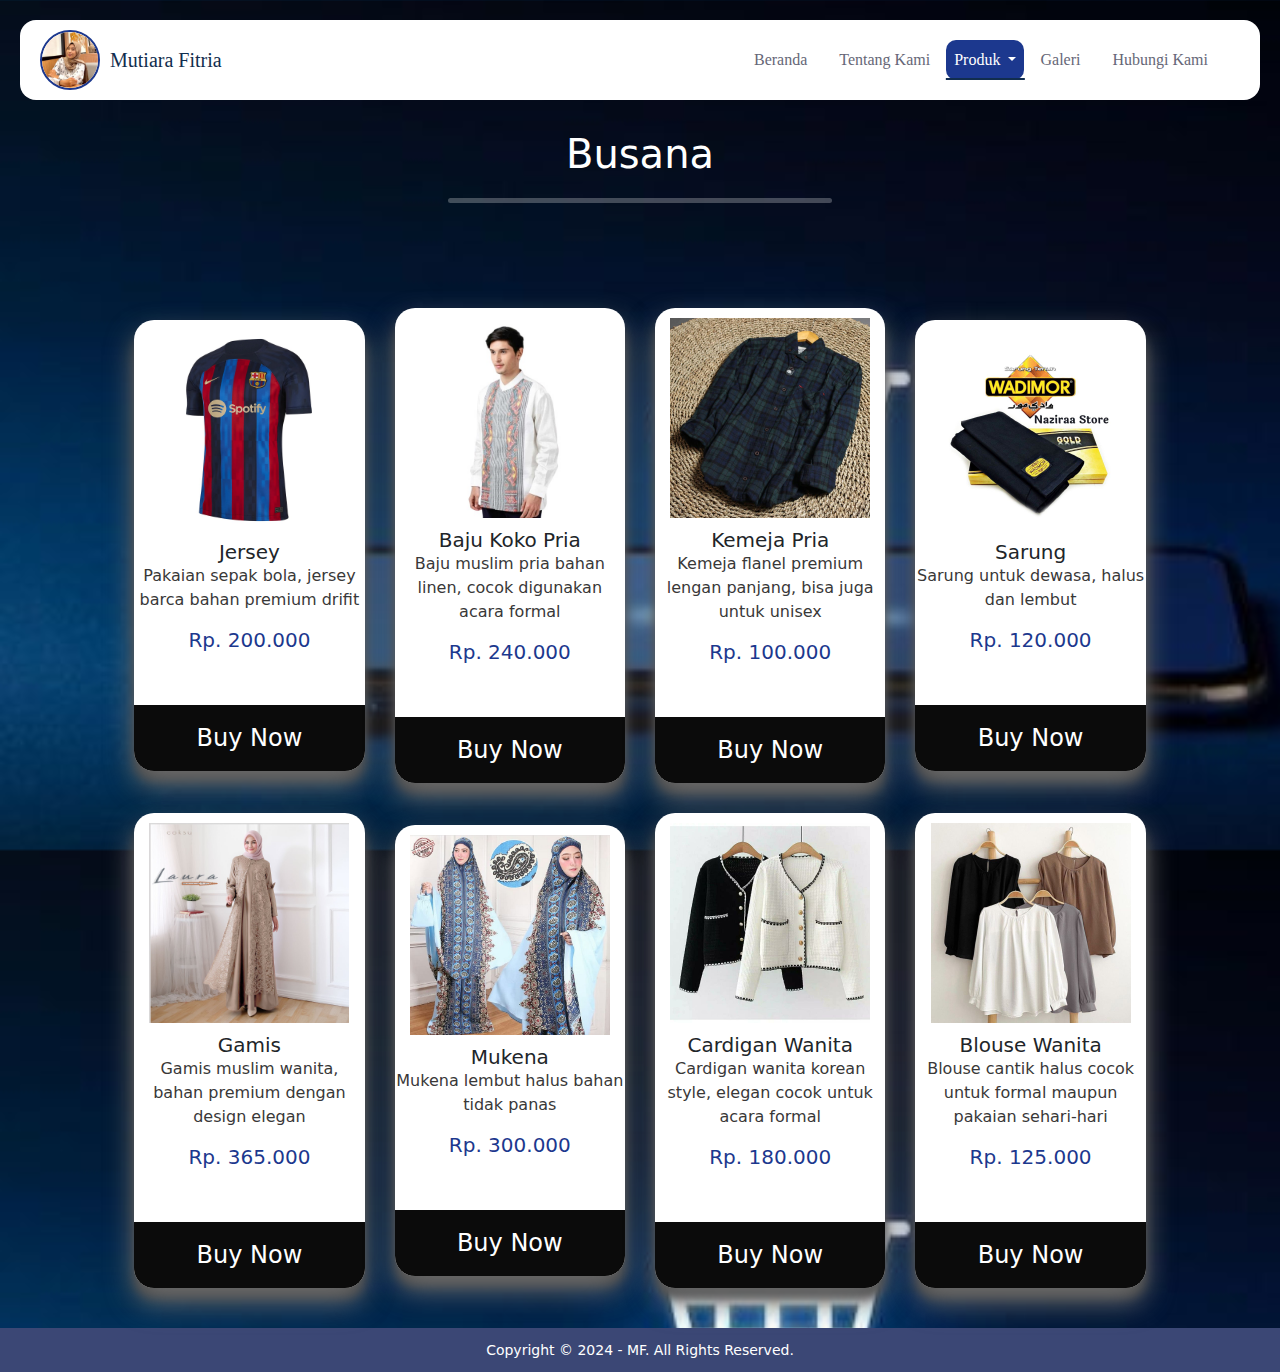
<file: busana.html>
<!DOCTYPE html>
<html lang="en">
<head>
    <meta charset="UTF-8">
    <meta name="viewport" content="width=device-width, initial-scale=1.0">
    <link rel="stylesheet" href="https://cdnjs.cloudflare.com/ajax/libs/font-awesome/6.5.1/css/all.min.css" integrity="sha512-DTOQO9RWCH3ppGqcWaEA1BIZOC6xxalwEsw9c2QQeAIftl+Vegovlnee1c9QX4TctnWMn13TZye+giMm8e2LwA==" crossorigin="anonymous" referrerpolicy="no-referrer" />
    <link rel="stylesheet" href="https://cdn.jsdelivr.net/npm/bootstrap@5.3.3/dist/css/bootstrap.min.css" integrity="sha384-QWTKZyjpPEjISv5WaRU9OFeRpok6YctnYmDr5pNlyT2bRjXh0JMhjY6hW+ALEwIH" crossorigin="anonymous">
    <link rel="stylesheet" href="produk.css">
    <title>Produk | Busana</title>
</head>
<body>
    <!-- Navbar -->
    <nav class="navbar navbar-expand-lg fixed-top">
        <div class="container-fluid">
            <a class="navbar-brand me-auto" href="#">
                <img src="assets/img/saya.jpeg" alt="Logo">
            </a>
            <a class="navbar-brand me-auto" href="#">Mutiara Fitria</a>
            <button class="navbar-toggler" type="button" data-bs-toggle="offcanvas" data-bs-target="#offcanvasNavbar"
                aria-controls="offcanvasNavbar" aria-label="Toggle navigation">
                <span class="navbar-toggler-icon"></span>
            </button>
            <div class="offcanvas offcanvas-end" tabindex="-1" id="offcanvasNavbar"
                aria-labelledby="offcanvasNavbarLabel">
                <div class="offcanvas-header">
                    <h5 class="offcanvas-title" id="offcanvasNavbarLabel">Mutiara Fitria</h5>
                    <button type="button" class="btn-close" data-bs-dismiss="offcanvas" aria-label="Close"></button>
                </div>
                <div class="offcanvas-body">
                    <ul class="navbar-nav justify-content-end flex-grow-1 pe-3">
                        <li class="nav-item">
                            <a class="nav-link mx-lg-2" aria-current="page" href="index.html">Beranda</a>
                        </li>
                        <li class="nav-item">
                            <a class="nav-link mx-lg-2" href="tentang.html">Tentang Kami</a>
                        </li>

                        <li class="nav-item dropdown">
                            <a class="nav-link dropdown-toggle active" href="#" id="navbarDropdown" role="button" data-bs-toggle="dropdown"
                                aria-expanded="false">
                                Produk
                            </a>
                            <ul class="dropdown-menu" aria-labelledby="navbarDropdown">
                                <li><a class="dropdown-item active" href="busana.html">Busana</a></li>
                                <li><a class="dropdown-item" href="elektronik.html">Elektronik</a></li>
                                <li><a class="dropdown-item" href="dapur.html">Peralatan Dapur</a></li>
                                <li><a class="dropdown-item" href="kosmetik.html">Kosmetik</a></li>
                            </ul>
                        </li>

                        <li class="nav-item">
                            <a class="nav-link mx-lg-2" href="galeri.html">Galeri</a>
                        </li>

                        <li class="nav-item">
                            <a class="nav-link mx-lg-2" href="hubungi.html">Hubungi Kami</a>
                        </li>

                    </ul>

                </div>
            </div>
        </div>
    </nav>
    <!-- End Navbar -->
    
    <h1>Busana</h1>
    <hr class="divider">
    <div class="produk">
        <div class="content">
            <img src="./assets/img/barca.jpeg">
            <h3>Jersey</h3>
            <p>Pakaian sepak bola, jersey barca bahan premium drifit</p>
            <h6>Rp. 200.000</h6>
            <ul>
                <li><i class="fa fa-star checked"></i></li>
                <li><i class="fa fa-star checked"></i></li>
                <li><i class="fa fa-star checked"></i></li>
                <li><i class="fa fa-star checked"></i></li>
                <li><i class="fa fa-star checked"></i></li>
            </ul>
            <button class="buy">Buy Now</button>
        </div>

        <div class="content">
            <img src="./assets/img/kokoh.jpeg">
            <h3>Baju Koko Pria</h3>
            <p>Baju muslim pria bahan linen, cocok digunakan acara formal</p>
            <h6>Rp. 240.000</h6>
            <ul>
                <li><i class="fa fa-star checked"></i></li>
                <li><i class="fa fa-star checked"></i></li>
                <li><i class="fa fa-star checked"></i></li>
                <li><i class="fa fa-star checked"></i></li>
                <li><i class="fa fa-star"></i></li>
            </ul>
            <button class="buy">Buy Now</button>
        </div>

        <div class="content">
            <img src="./assets/img/kemeja.jpeg">
            <h3>Kemeja Pria</h3>
            <p>Kemeja flanel premium lengan panjang, bisa juga untuk unisex</p>
            <h6>Rp. 100.000</h6>
            <ul>
                <li><i class="fa fa-star checked"></i></li>
                <li><i class="fa fa-star checked"></i></li>
                <li><i class="fa fa-star checked"></i></li>
                <li><i class="fa fa-star checked"></i></li>
                <li><i class="fa fa-star"></i></li>
            </ul>
            <button class="buy">Buy Now</button>
        </div>

        <div class="content">
            <img src="./assets/img/sarung.jpeg">
            <h3>Sarung</h3>
            <p>Sarung untuk dewasa, halus dan lembut</p>
            <h6>Rp. 120.000</h6>
            <ul>
                <li><i class="fa fa-star checked"></i></li>
                <li><i class="fa fa-star checked"></i></li>
                <li><i class="fa fa-star checked"></i></li>
                <li><i class="fa fa-star checked"></i></li>
                <li><i class="fa fa-star checked"></i></li>
            </ul>
            <button class="buy">Buy Now</button>
        </div>

        <div class="content">
            <img src="./assets/img/gamis.jpeg">
            <h3>Gamis</h3>
            <p>Gamis muslim wanita, bahan premium dengan design elegan</p>
            <h6>Rp. 365.000</h6>
            <ul>
                <li><i class="fa fa-star checked"></i></li>
                <li><i class="fa fa-star checked"></i></li>
                <li><i class="fa fa-star checked"></i></li>
                <li><i class="fa fa-star checked"></i></li>
                <li><i class="fa fa-star checked"></i></li>
            </ul>
            <button class="buy">Buy Now</button>
        </div>

        <div class="content">
            <img src="./assets/img/mukena.jpeg">
            <h3>Mukena</h3>
            <p>Mukena lembut halus bahan tidak panas</p>
            <h6>Rp. 300.000</h6>
            <ul>
                <li><i class="fa fa-star checked"></i></li>
                <li><i class="fa fa-star checked"></i></li>
                <li><i class="fa fa-star checked"></i></li>
                <li><i class="fa fa-star checked"></i></li>
                <li><i class="fa fa-star"></i></li>
            </ul>
            <button class="buy">Buy Now</button>
        </div>

        <div class="content">
            <img src="./assets/img/cardigan.jfif">
            <h3>Cardigan Wanita</h3>
            <p>Cardigan wanita korean style, elegan cocok untuk acara formal</p>
            <h6>Rp. 180.000</h6>
            <ul>
                <li><i class="fa fa-star checked"></i></li>
                <li><i class="fa fa-star checked"></i></li>
                <li><i class="fa fa-star checked"></i></li>
                <li><i class="fa fa-star checked"></i></li>
                <li><i class="fa fa-star checked"></i></li>
            </ul>
            <button class="buy">Buy Now</button>
        </div>

        <div class="content">
            <img src="./assets/img/blouse.jfif">
            <h3>Blouse Wanita</h3>
            <p>Blouse cantik halus cocok untuk formal maupun pakaian sehari-hari</p>
            <h6>Rp. 125.000</h6>
            <ul>
                <li><i class="fa fa-star checked"></i></li>
                <li><i class="fa fa-star checked"></i></li>
                <li><i class="fa fa-star checked"></i></li>
                <li><i class="fa fa-star checked"></i></li>
                <li><i class="fa fa-star"></i></li>
            </ul>
            <button class="buy">Buy Now</button>
        </div>
    </div>
    <!-- footer -->
    <footer>
        <div class="container">
            <small>Copyright &copy; 2024 - MF. All Rights Reserved.</small>
        </div>
    </footer>


    <!-- Bootstrap JS -->
    <script src="https://cdn.jsdelivr.net/npm/bootstrap@5.3.3/dist/js/bootstrap.bundle.min.js"
        integrity="sha384-YvpcrYf0tY3lHB60NNkmXc5s9fDVZLESaAA55NDzOxhy9GkcIdslK1eN7N6jIeHz"
        crossorigin="anonymous"></script>
</body>
</html>
</file>
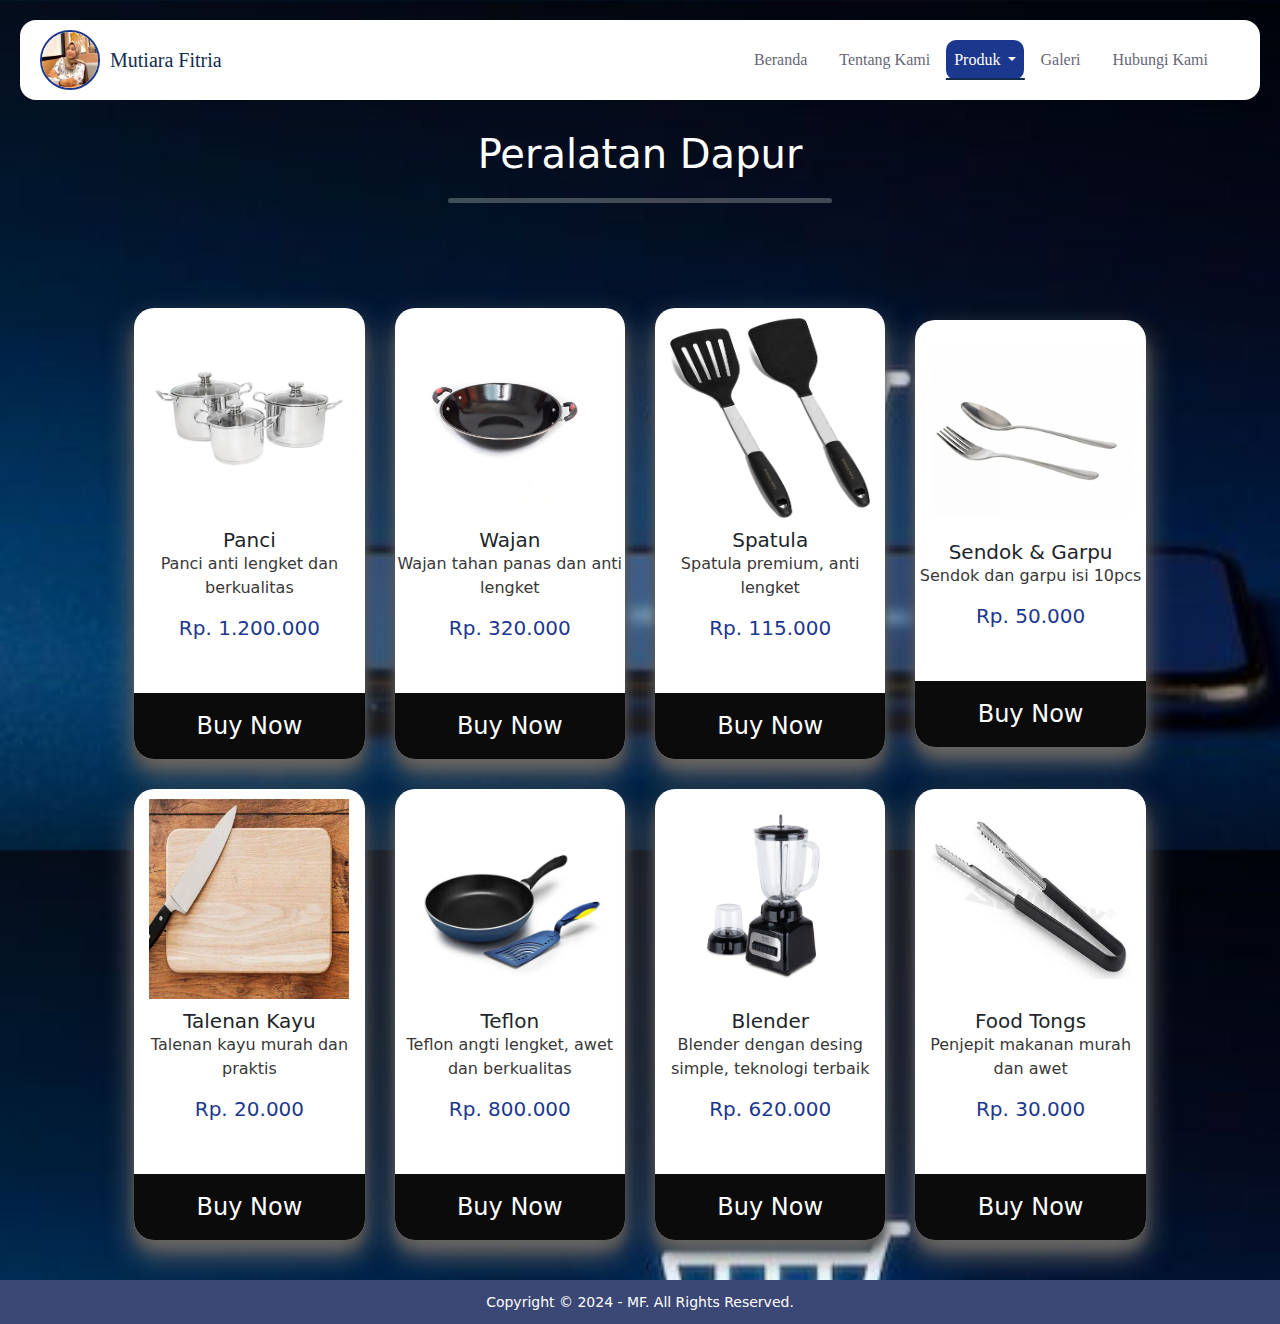
<file: dapur.html>
<!DOCTYPE html>
<html lang="en">
<head>
    <meta charset="UTF-8">
    <meta name="viewport" content="width=device-width, initial-scale=1.0">
    <link rel="stylesheet" href="https://cdnjs.cloudflare.com/ajax/libs/font-awesome/6.5.1/css/all.min.css" integrity="sha512-DTOQO9RWCH3ppGqcWaEA1BIZOC6xxalwEsw9c2QQeAIftl+Vegovlnee1c9QX4TctnWMn13TZye+giMm8e2LwA==" crossorigin="anonymous" referrerpolicy="no-referrer" />
    <link rel="stylesheet" href="https://cdn.jsdelivr.net/npm/bootstrap@5.3.3/dist/css/bootstrap.min.css" integrity="sha384-QWTKZyjpPEjISv5WaRU9OFeRpok6YctnYmDr5pNlyT2bRjXh0JMhjY6hW+ALEwIH" crossorigin="anonymous">
    <link rel="stylesheet" href="produk.css">
    <title>Produk | Peralatan Dapur</title>
</head>
<body>
    <!-- Navbar -->
    <nav class="navbar navbar-expand-lg fixed-top">
        <div class="container-fluid">
            <a class="navbar-brand me-auto" href="#">
                <img src="assets/img/saya.jpeg" alt="Logo">
            </a>
            <a class="navbar-brand me-auto" href="#">Mutiara Fitria</a>
            <button class="navbar-toggler" type="button" data-bs-toggle="offcanvas" data-bs-target="#offcanvasNavbar"
                aria-controls="offcanvasNavbar" aria-label="Toggle navigation">
                <span class="navbar-toggler-icon"></span>
            </button>
            <div class="offcanvas offcanvas-end" tabindex="-1" id="offcanvasNavbar"
                aria-labelledby="offcanvasNavbarLabel">
                <div class="offcanvas-header">
                    <h5 class="offcanvas-title" id="offcanvasNavbarLabel">Mutiara Fitria</h5>
                    <button type="button" class="btn-close" data-bs-dismiss="offcanvas" aria-label="Close"></button>
                </div>
                <div class="offcanvas-body">
                    <ul class="navbar-nav justify-content-end flex-grow-1 pe-3">
                        <li class="nav-item">
                            <a class="nav-link mx-lg-2" aria-current="page" href="index.html">Beranda</a>
                        </li>
                        <li class="nav-item">
                            <a class="nav-link mx-lg-2" href="tentang.html">Tentang Kami</a>
                        </li>

                        <li class="nav-item dropdown">
                            <a class="nav-link dropdown-toggle active" href="#" id="navbarDropdown" role="button" data-bs-toggle="dropdown"
                                aria-expanded="false">
                                Produk
                            </a>
                            <ul class="dropdown-menu" aria-labelledby="navbarDropdown">
                                <li><a class="dropdown-item" href="busana.html">Busana</a></li>
                                <li><a class="dropdown-item" href="elektronik.html">Elektronik</a></li>
                                <li><a class="dropdown-item active" href="dapur.html">Peralatan Dapur</a></li>
                                <li><a class="dropdown-item" href="kosmetik.html">Kosmetik</a></li>
                            </ul>
                        </li>

                        <li class="nav-item">
                            <a class="nav-link mx-lg-2" href="galeri.html">Galeri</a>
                        </li>

                        <li class="nav-item">
                            <a class="nav-link mx-lg-2" href="hubungi.html">Hubungi Kami</a>
                        </li>

                    </ul>

                </div>
            </div>
        </div>
    </nav>
    <!-- End Navbar -->
    
    <h1>Peralatan Dapur</h1>
    <hr class="divider">
    <div class="produk">
        <div class="content">
            <img src="./assets/img/panci.jpg">
            <h3>Panci</h3>
            <p>Panci anti lengket dan berkualitas</p>
            <h6>Rp. 1.200.000</h6>
            <ul>
                <li><i class="fa fa-star checked"></i></li>
                <li><i class="fa fa-star checked"></i></li>
                <li><i class="fa fa-star checked"></i></li>
                <li><i class="fa fa-star checked"></i></li>
                <li><i class="fa fa-star checked"></i></li>
            </ul>
            <button class="buy">Buy Now</button>
        </div>

        <div class="content">
            <img src="./assets/img/wajan.jfif">
            <h3>Wajan</h3>
            <p>Wajan tahan panas dan anti lengket</p>
            <h6>Rp. 320.000</h6>
            <ul>
                <li><i class="fa fa-star checked"></i></li>
                <li><i class="fa fa-star checked"></i></li>
                <li><i class="fa fa-star checked"></i></li>
                <li><i class="fa fa-star checked"></i></li>
                <li><i class="fa fa-star checked"></i></li>
            </ul>
            <button class="buy">Buy Now</button>
        </div>

        <div class="content">
            <img src="./assets/img/spatula.jpg">
            <h3>Spatula</h3>
            <p>Spatula premium, anti lengket</p>
            <h6>Rp. 115.000</h6>
            <ul>
                <li><i class="fa fa-star checked"></i></li>
                <li><i class="fa fa-star checked"></i></li>
                <li><i class="fa fa-star checked"></i></li>
                <li><i class="fa fa-star checked"></i></li>
                <li><i class="fa fa-star checked"></i></li>
            </ul>
            <button class="buy">Buy Now</button>
        </div>

        <div class="content">
            <img src="./assets/img/sendok.png">
            <h3>Sendok & Garpu</h3>
            <p>Sendok dan garpu isi 10pcs</p>
            <h6>Rp. 50.000</h6>
            <ul>
                <li><i class="fa fa-star checked"></i></li>
                <li><i class="fa fa-star checked"></i></li>
                <li><i class="fa fa-star checked"></i></li>
                <li><i class="fa fa-star checked"></i></li>
                <li><i class="fa fa-star"></i></li>
            </ul>
            <button class="buy">Buy Now</button>
        </div>

        <div class="content">
            <img src="./assets/img/talenan.jpeg">
            <h3>Talenan Kayu</h3>
            <p>Talenan kayu murah dan praktis</p>
            <h6>Rp. 20.000</h6>
            <ul>
                <li><i class="fa fa-star checked"></i></li>
                <li><i class="fa fa-star checked"></i></li>
                <li><i class="fa fa-star checked"></i></li>
                <li><i class="fa fa-star checked"></i></li>
                <li><i class="fa fa-star"></i></li>
            </ul>
            <button class="buy">Buy Now</button>
        </div>

        <div class="content">
            <img src="./assets/img/teflon.jpg">
            <h3>Teflon</h3>
            <p>Teflon angti lengket, awet dan berkualitas</p>
            <h6>Rp. 800.000</h6>
            <ul>
                <li><i class="fa fa-star checked"></i></li>
                <li><i class="fa fa-star checked"></i></li>
                <li><i class="fa fa-star checked"></i></li>
                <li><i class="fa fa-star checked"></i></li>
                <li><i class="fa fa-star checked"></i></li>
            </ul>
            <button class="buy">Buy Now</button>
        </div>

        <div class="content">
            <img src="./assets/img/blender.jpg">
            <h3>Blender</h3>
            <p>Blender dengan desing simple, teknologi terbaik</p>
            <h6>Rp. 620.000</h6>
            <ul>
                <li><i class="fa fa-star checked"></i></li>
                <li><i class="fa fa-star checked"></i></li>
                <li><i class="fa fa-star checked"></i></li>
                <li><i class="fa fa-star checked"></i></li>
                <li><i class="fa fa-star"></i></li>
            </ul>
            <button class="buy">Buy Now</button>
        </div>

        <div class="content">
            <img src="./assets/img/food.jpeg">
            <h3>Food Tongs</h3>
            <p>Penjepit makanan murah dan awet</p>
            <h6>Rp. 30.000</h6>
            <ul>
                <li><i class="fa fa-star checked"></i></li>
                <li><i class="fa fa-star checked"></i></li>
                <li><i class="fa fa-star checked"></i></li>
                <li><i class="fa fa-star checked"></i></li>
                <li><i class="fa fa-star"></i></li>
            </ul>
            <button class="buy">Buy Now</button>
        </div>
    </div>
    <!-- footer -->
    <footer>
        <div class="container">
            <small>Copyright &copy; 2024 - MF. All Rights Reserved.</small>
        </div>
    </footer>


    <!-- Bootstrap JS -->
    <script src="https://cdn.jsdelivr.net/npm/bootstrap@5.3.3/dist/js/bootstrap.bundle.min.js"
        integrity="sha384-YvpcrYf0tY3lHB60NNkmXc5s9fDVZLESaAA55NDzOxhy9GkcIdslK1eN7N6jIeHz"
        crossorigin="anonymous"></script>
</body>
</html>
</file>
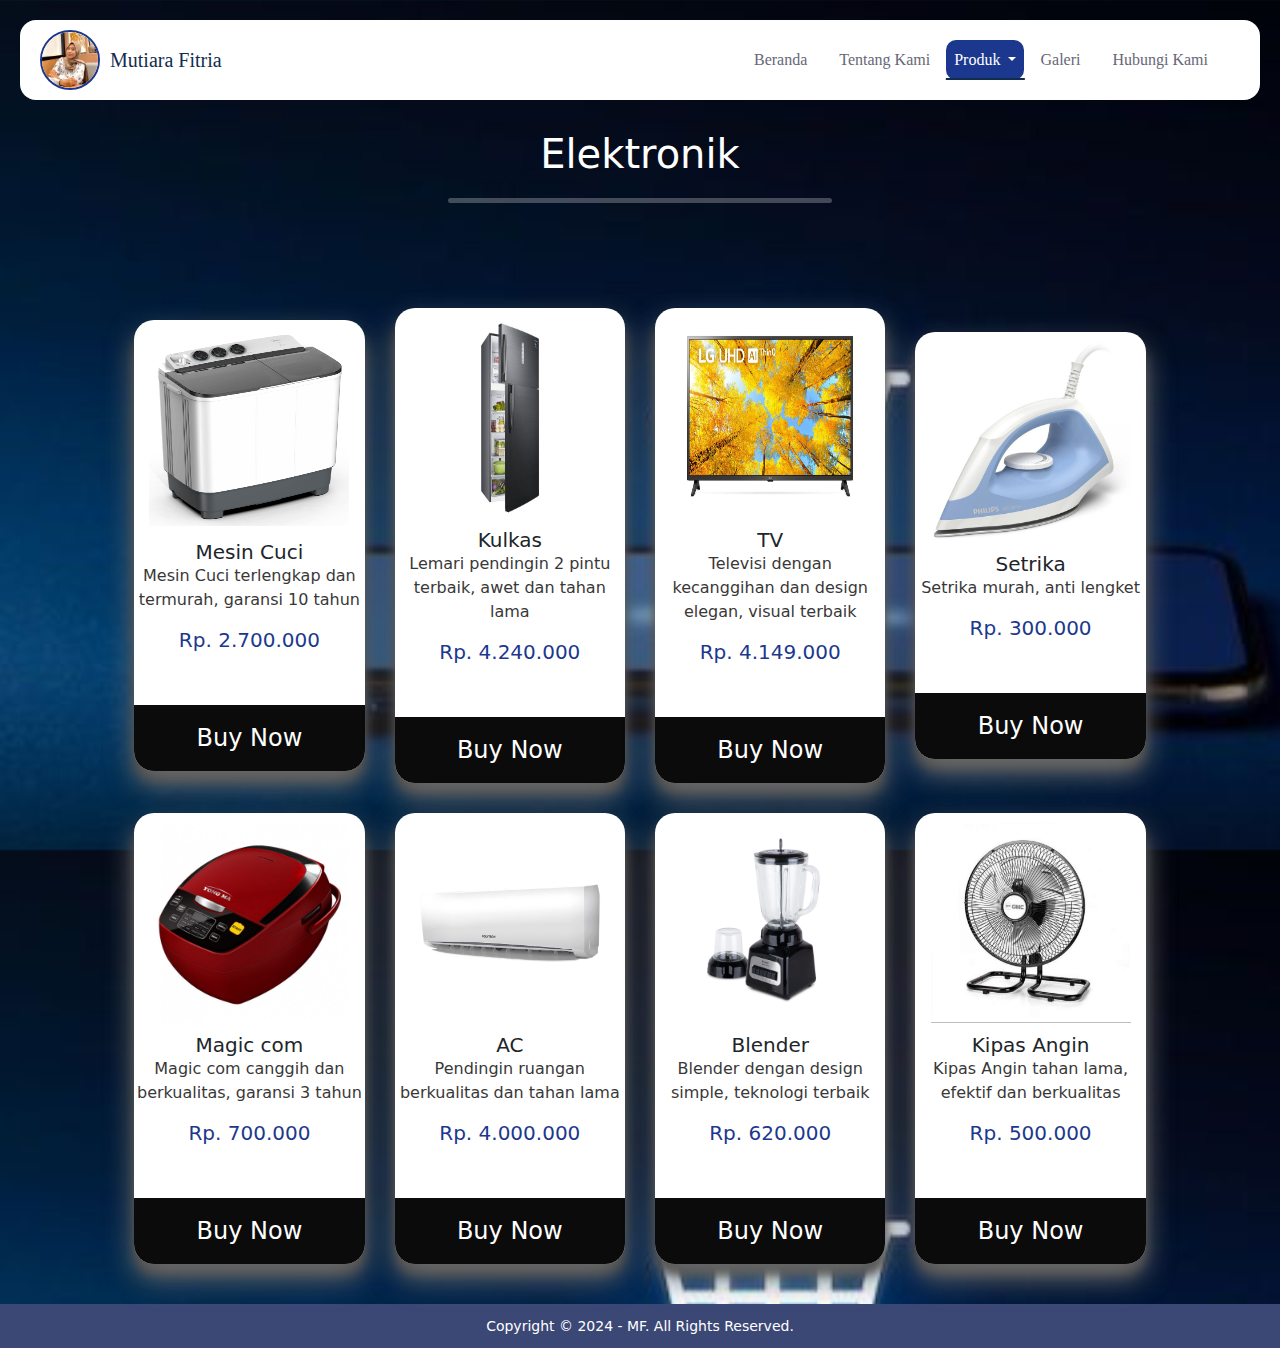
<file: elektronik.html>
<!DOCTYPE html>
<html lang="en">
<head>
    <meta charset="UTF-8">
    <meta name="viewport" content="width=device-width, initial-scale=1.0">
    <link rel="stylesheet" href="https://cdnjs.cloudflare.com/ajax/libs/font-awesome/6.5.1/css/all.min.css" integrity="sha512-DTOQO9RWCH3ppGqcWaEA1BIZOC6xxalwEsw9c2QQeAIftl+Vegovlnee1c9QX4TctnWMn13TZye+giMm8e2LwA==" crossorigin="anonymous" referrerpolicy="no-referrer" />
    <link rel="stylesheet" href="https://cdn.jsdelivr.net/npm/bootstrap@5.3.3/dist/css/bootstrap.min.css" integrity="sha384-QWTKZyjpPEjISv5WaRU9OFeRpok6YctnYmDr5pNlyT2bRjXh0JMhjY6hW+ALEwIH" crossorigin="anonymous">
    <link rel="stylesheet" href="produk.css">
    <title>Produk | Elektronik</title>
</head>
<body>
    <!-- Navbar -->
    <nav class="navbar navbar-expand-lg fixed-top">
        <div class="container-fluid">
            <a class="navbar-brand me-auto" href="#">
                <img src="assets/img/saya.jpeg" alt="Logo">
            </a>
            <a class="navbar-brand me-auto" href="#">Mutiara Fitria</a>
            <button class="navbar-toggler" type="button" data-bs-toggle="offcanvas" data-bs-target="#offcanvasNavbar"
                aria-controls="offcanvasNavbar" aria-label="Toggle navigation">
                <span class="navbar-toggler-icon"></span>
            </button>
            <div class="offcanvas offcanvas-end" tabindex="-1" id="offcanvasNavbar"
                aria-labelledby="offcanvasNavbarLabel">
                <div class="offcanvas-header">
                    <h5 class="offcanvas-title" id="offcanvasNavbarLabel">Mutiara Fitria</h5>
                    <button type="button" class="btn-close" data-bs-dismiss="offcanvas" aria-label="Close"></button>
                </div>
                <div class="offcanvas-body">
                    <ul class="navbar-nav justify-content-end flex-grow-1 pe-3">
                        <li class="nav-item">
                            <a class="nav-link mx-lg-2" aria-current="page" href="index.html">Beranda</a>
                        </li>
                        <li class="nav-item">
                            <a class="nav-link mx-lg-2" href="tentang.html">Tentang Kami</a>
                        </li>

                        <li class="nav-item dropdown">
                            <a class="nav-link dropdown-toggle active" href="#" id="navbarDropdown" role="button" data-bs-toggle="dropdown"
                                aria-expanded="false">
                                Produk
                            </a>
                            <ul class="dropdown-menu" aria-labelledby="navbarDropdown">
                                <li><a class="dropdown-item" href="busana.html">Busana</a></li>
                                <li><a class="dropdown-item active" href="elektronik.html">Elektronik</a></li>
                                <li><a class="dropdown-item" href="dapur.html">Peralatan Dapur</a></li>
                                <li><a class="dropdown-item" href="kosmetik.html">Kosmetik</a></li>
                            </ul>
                        </li>

                        <li class="nav-item">
                            <a class="nav-link mx-lg-2" href="galeri.html">Galeri</a>
                        </li>

                        <li class="nav-item">
                            <a class="nav-link mx-lg-2" href="hubungi.html">Hubungi Kami</a>
                        </li>

                    </ul>

                </div>
            </div>
        </div>
    </nav>
    <!-- End Navbar -->
    
    <h1>Elektronik</h1>
    <hr class="divider">
    <div class="produk">
        <div class="content">
            <img src="./assets/img/mesincuci.png">
            <h3>Mesin Cuci</h3>
            <p>Mesin Cuci terlengkap dan termurah, garansi 10 tahun</p>
            <h6>Rp. 2.700.000</h6>
            <ul>
                <li><i class="fa fa-star checked"></i></li>
                <li><i class="fa fa-star checked"></i></li>
                <li><i class="fa fa-star checked"></i></li>
                <li><i class="fa fa-star checked"></i></li>
                <li><i class="fa fa-star checked"></i></li>
            </ul>
            <button class="buy">Buy Now</button>
        </div>

        <div class="content">
            <img src="./assets/img/kulkas.jpg">
            <h3>Kulkas</h3>
            <p>Lemari pendingin 2 pintu terbaik, awet dan tahan lama</p>
            <h6>Rp. 4.240.000</h6>
            <ul>
                <li><i class="fa fa-star checked"></i></li>
                <li><i class="fa fa-star checked"></i></li>
                <li><i class="fa fa-star checked"></i></li>
                <li><i class="fa fa-star checked"></i></li>
                <li><i class="fa fa-star checked"></i></li>
            </ul>
            <button class="buy">Buy Now</button>
        </div>

        <div class="content">
            <img src="./assets/img/televisi.jpg">
            <h3>TV</h3>
            <p>Televisi dengan kecanggihan dan design elegan, visual terbaik</p>
            <h6>Rp. 4.149.000</h6>
            <ul>
                <li><i class="fa fa-star checked"></i></li>
                <li><i class="fa fa-star checked"></i></li>
                <li><i class="fa fa-star checked"></i></li>
                <li><i class="fa fa-star checked"></i></li>
                <li><i class="fa fa-star checked"></i></li>
            </ul>
            <button class="buy">Buy Now</button>
        </div>

        <div class="content">
            <img src="./assets/img/setrika.jpg">
            <h3>Setrika</h3>
            <p>Setrika murah, anti lengket</p>
            <h6>Rp. 300.000</h6>
            <ul>
                <li><i class="fa fa-star checked"></i></li>
                <li><i class="fa fa-star checked"></i></li>
                <li><i class="fa fa-star checked"></i></li>
                <li><i class="fa fa-star checked"></i></li>
                <li><i class="fa fa-star"></i></li>
            </ul>
            <button class="buy">Buy Now</button>
        </div>

        <div class="content">
            <img src="./assets/img/magicom.jpg">
            <h3>Magic com</h3>
            <p>Magic com canggih dan berkualitas, garansi 3 tahun</p>
            <h6>Rp. 700.000</h6>
            <ul>
                <li><i class="fa fa-star checked"></i></li>
                <li><i class="fa fa-star checked"></i></li>
                <li><i class="fa fa-star checked"></i></li>
                <li><i class="fa fa-star checked"></i></li>
                <li><i class="fa fa-star checked"></i></li>
            </ul>
            <button class="buy">Buy Now</button>
        </div>

        <div class="content">
            <img src="./assets/img/AC.jpg">
            <h3>AC</h3>
            <p>Pendingin ruangan berkualitas dan tahan lama</p>
            <h6>Rp. 4.000.000</h6>
            <ul>
                <li><i class="fa fa-star checked"></i></li>
                <li><i class="fa fa-star checked"></i></li>
                <li><i class="fa fa-star checked"></i></li>
                <li><i class="fa fa-star checked"></i></li>
                <li><i class="fa fa-star checekd"></i></li>
            </ul>
            <button class="buy">Buy Now</button>
        </div>

        <div class="content">
            <img src="./assets/img/blender.jpg">
            <h3>Blender</h3>
            <p>Blender dengan design simple, teknologi terbaik</p>
            <h6>Rp. 620.000</h6>
            <ul>
                <li><i class="fa fa-star checked"></i></li>
                <li><i class="fa fa-star checked"></i></li>
                <li><i class="fa fa-star checked"></i></li>
                <li><i class="fa fa-star checked"></i></li>
                <li><i class="fa fa-star"></i></li>
            </ul>
            <button class="buy">Buy Now</button>
        </div>

        <div class="content">
            <img src="./assets/img/kipas.jpg">
            <h3>Kipas Angin</h3>
            <p>Kipas Angin tahan lama, efektif dan berkualitas</p>
            <h6>Rp. 500.000</h6>
            <ul>
                <li><i class="fa fa-star checked"></i></li>
                <li><i class="fa fa-star checked"></i></li>
                <li><i class="fa fa-star checked"></i></li>
                <li><i class="fa fa-star checked"></i></li>
                <li><i class="fa fa-star"></i></li>
            </ul>
            <button class="buy">Buy Now</button>
        </div>
    </div>
    <!-- footer -->
    <footer>
        <div class="container">
            <small>Copyright &copy; 2024 - MF. All Rights Reserved.</small>
        </div>
    </footer>

    <!-- Bootstrap JS -->
    <script src="https://cdn.jsdelivr.net/npm/bootstrap@5.3.3/dist/js/bootstrap.bundle.min.js"
        integrity="sha384-YvpcrYf0tY3lHB60NNkmXc5s9fDVZLESaAA55NDzOxhy9GkcIdslK1eN7N6jIeHz"
        crossorigin="anonymous"></script>
</body>
</html>
</file>
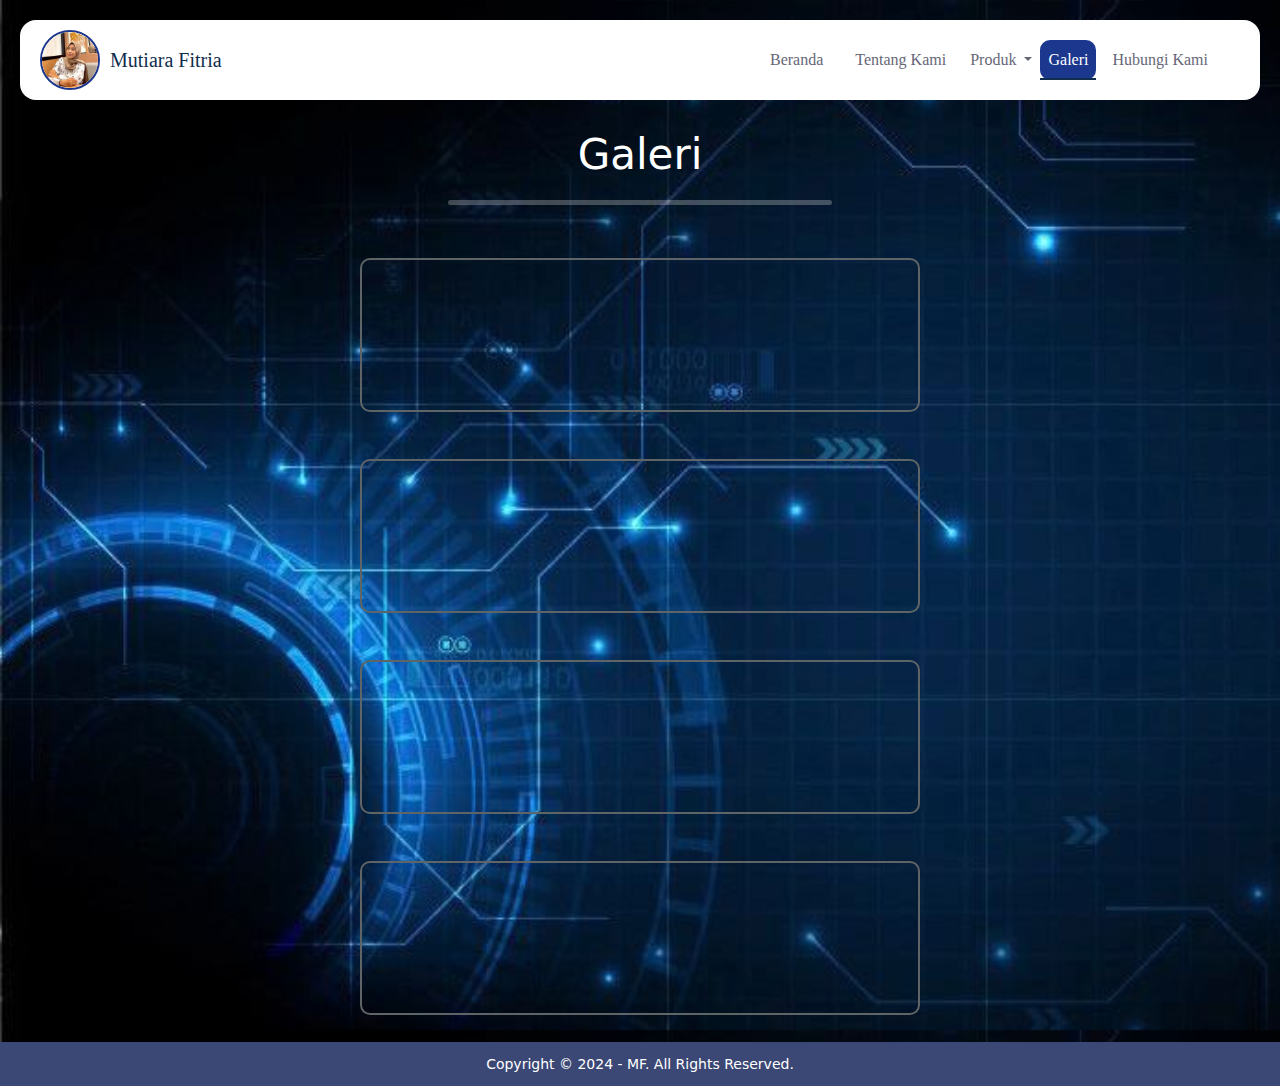
<file: galeri.html>
<!DOCTYPE html>
<html lang="en">
<head>
    <meta charset="UTF-8">
    <meta name="viewport" content="width=device-width, initial-scale=1.0">
    <link href="https://cdn.jsdelivr.net/npm/bootstrap@5.3.3/dist/css/bootstrap.min.css" rel="stylesheet"
    integrity="sha384-QWTKZyjpPEjISv5WaRU9OFeRpok6YctnYmDr5pNlyT2bRjXh0JMhjY6hW+ALEwIH" crossorigin="anonymous">
    <link rel="stylesheet" href="galeri.css">
    <title>Galeri</title>
</head>
<body>
    <!-- Navbar -->
    <nav class="navbar navbar-expand-lg fixed-top">
        <div class="container-fluid">
            <a class="navbar-brand me-auto" href="#">
                <img src="assets/img/saya.jpeg" alt="Logo">
            </a>
            <a class="navbar-brand me-auto" href="#">Mutiara Fitria</a>
            <button class="navbar-toggler" type="button" data-bs-toggle="offcanvas" data-bs-target="#offcanvasNavbar"
                aria-controls="offcanvasNavbar" aria-label="Toggle navigation">
                <span class="navbar-toggler-icon"></span>
            </button>
            <div class="offcanvas offcanvas-end" tabindex="-1" id="offcanvasNavbar"
                aria-labelledby="offcanvasNavbarLabel">
                <div class="offcanvas-header">
                    <h5 class="offcanvas-title" id="offcanvasNavbarLabel">Mutiara Fitria</h5>
                    <button type="button" class="btn-close" data-bs-dismiss="offcanvas" aria-label="Close"></button>
                </div>
                <div class="offcanvas-body">
                    <ul class="navbar-nav justify-content-end flex-grow-1 pe-3">
                        <li class="nav-item">
                            <a class="nav-link mx-lg-2" aria-current="page" href="index.html">Beranda</a>
                        </li>
                        <li class="nav-item">
                            <a class="nav-link mx-lg-2" href="tentang.html">Tentang Kami</a>
                        </li>

                        <li class="nav-item dropdown">
                            <a class="nav-link dropdown-toggle" href="#" id="navbarDropdown" role="button" data-bs-toggle="dropdown"
                                aria-expanded="false">
                                Produk
                            </a>
                            <ul class="dropdown-menu" aria-labelledby="navbarDropdown">
                                <li><a class="dropdown-item" href="busana.html">Busana</a></li>
                                <li><a class="dropdown-item" href="elektronik.html">Elektronik</a></li>
                                <li><a class="dropdown-item" href="dapur.html">Peralatan Dapur</a></li>
                                <li><a class="dropdown-item" href="kosmetik.html">Kosmetik</a></li>
                            </ul>
                        </li>

                        <li class="nav-item">
                            <a class="nav-link active" href="galeri.html">Galeri</a>
                        </li>

                        <li class="nav-item">
                            <a class="nav-link mx-lg-2" href="hubungi.html">Hubungi Kami</a>
                        </li>

                    </ul>

                </div>
            </div>
        </div>
    </nav>
    <!-- End Navbar -->
    
    <h1>Galeri</h1>
    <hr class="divider">
    <center><iframe class="youtube-video" src="https://www.youtube.com/embed/BDzCzaiJOpQ?si=hI1MLMaYRGaeuE0l" frameborder="0" allowfullscreen></iframe></center>
    <center><iframe class="youtube-video" src="https://www.youtube.com/embed/nHYCX9Ejo24?si=R4KPcTSkd04sOqEN" frameborder="0" allowfullscreen></iframe></center>
    <center><iframe class="youtube-video" src="https://www.youtube.com/embed/WtW0SdVZdtc?si=JLMRbbfrfwQwJkjU" frameborder="0" allowfullscreen></iframe></center>
    <center><iframe class="youtube-video" src="https://www.youtube.com/embed/emUZgXGUP8M?si=HmOZghENI-6sl8jP" frameborder="0" allowfullscreen></iframe></center>

    <!-- footer -->
    <footer>
        <div class="container">
            <small>Copyright &copy; 2024 - MF. All Rights Reserved.</small>
        </div>
    </footer>

    <!-- Bootstrap JS -->
    <script src="https://cdn.jsdelivr.net/npm/bootstrap@5.3.3/dist/js/bootstrap.bundle.min.js"
        integrity="sha384-YvpcrYf0tY3lHB60NNkmXc5s9fDVZLESaAA55NDzOxhy9GkcIdslK1eN7N6jIeHz"
        crossorigin="anonymous"></script>
</body>
</html>
</file>
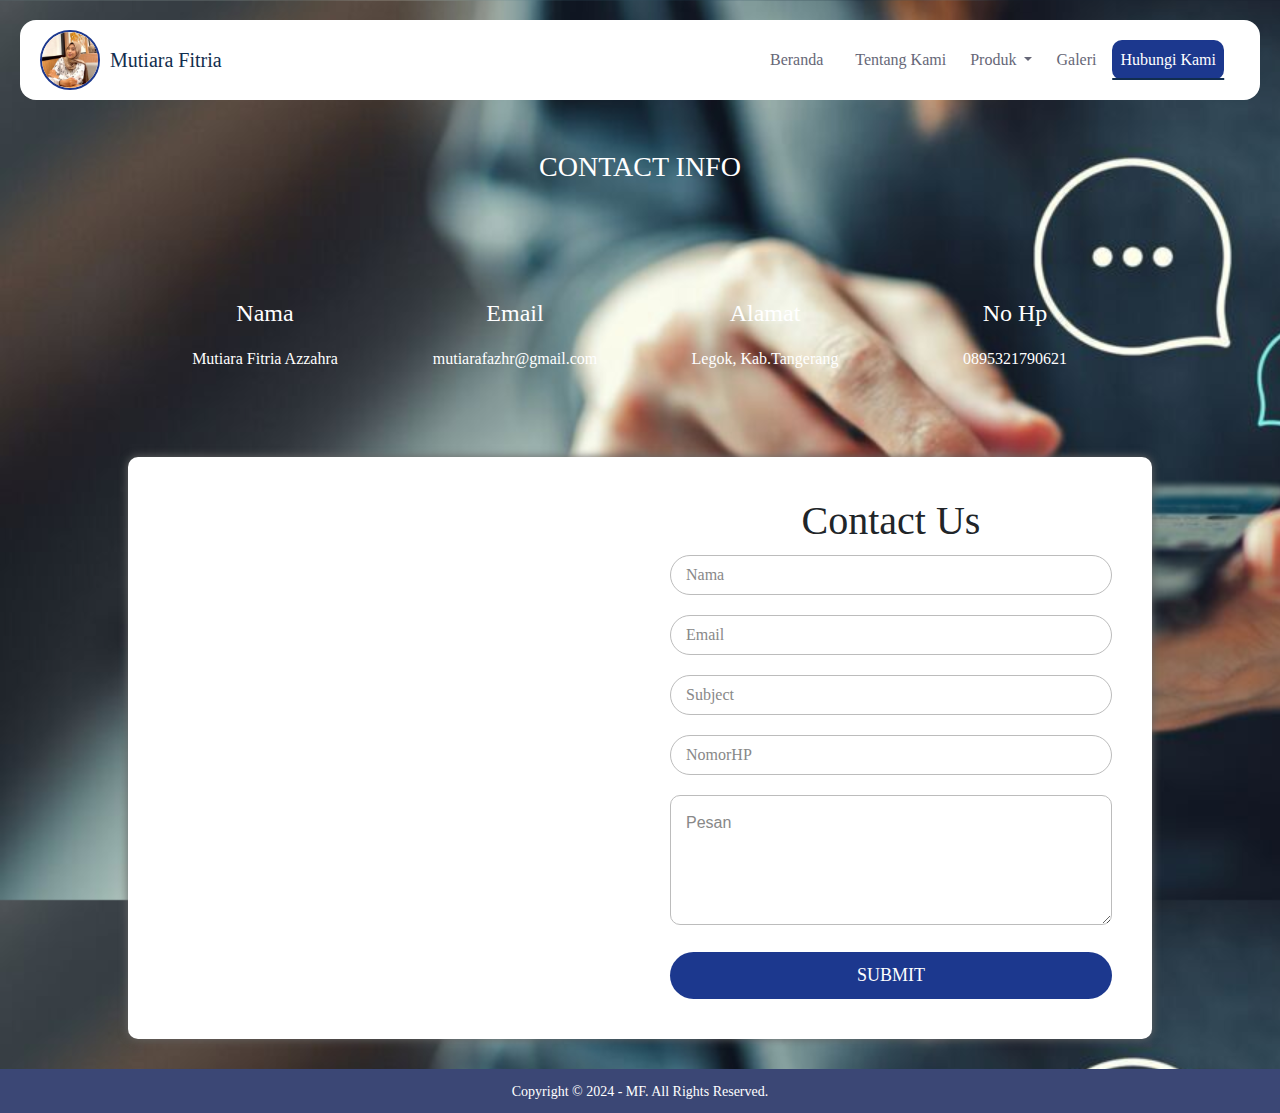
<file: hubungi.html>
<!DOCTYPE html>
<html lang="en">

<head>
    <meta charset="UTF-8">
    <meta name="viewport" content="width=device-width, initial-scale=1.0">
	
    <!-- Bootstrap CSS -->
    <link rel="stylesheet" type="text/css" href="https://cdnjs.cloudflare.com/ajax/libs/font-awesome/5.13.0/css/all.min.css">
    <link href="https://cdn.jsdelivr.net/npm/bootstrap@5.3.3/dist/css/bootstrap.min.css" rel="stylesheet"
        integrity="sha384-QWTKZyjpPEjISv5WaRU9OFeRpok6YctnYmDr5pNlyT2bRjXh0JMhjY6hW+ALEwIH" crossorigin="anonymous">

    <link rel="stylesheet" href="hubungi.css">
    <title>Hubungi Kami</title>
</head>
	<body>
		<!-- Navbar -->
		<nav class="navbar navbar-expand-lg fixed-top">
			<div class="container-fluid">
				<a class="navbar-brand me-auto" href="#">
					<img src="assets/img/saya.jpeg" alt="Logo">
				</a>
				<a class="navbar-brand me-auto" href="#">Mutiara Fitria</a>
				<button class="navbar-toggler" type="button" data-bs-toggle="offcanvas" data-bs-target="#offcanvasNavbar"
					aria-controls="offcanvasNavbar" aria-label="Toggle navigation">
					<span class="navbar-toggler-icon"></span>
				</button>
				<div class="offcanvas offcanvas-end" tabindex="-1" id="offcanvasNavbar"
					aria-labelledby="offcanvasNavbarLabel">
					<div class="offcanvas-header">
						<h5 class="offcanvas-title" id="offcanvasNavbarLabel">Mutiara Fitria</h5>
						<button type="button" class="btn-close" data-bs-dismiss="offcanvas" aria-label="Close"></button>
					</div>
					<div class="offcanvas-body">
						<ul class="navbar-nav justify-content-end flex-grow-1 pe-3">
							<li class="nav-item">
								<a class="nav-link mx-lg-2" aria-current="page" href="index.html">Beranda</a>
							</li>
							<li class="nav-item">
								<a class="nav-link mx-lg-2" href="tentang.html">Tentang Kami</a>
							</li>
	
							<li class="nav-item dropdown">
								<a class="nav-link dropdown-toggle" href="#" id="navbarDropdown" role="button" data-bs-toggle="dropdown"
									aria-expanded="false">
									Produk
								</a>
								<ul class="dropdown-menu" aria-labelledby="navbarDropdown">
									<li><a class="dropdown-item" href="busana.html">Busana</a></li>
									<li><a class="dropdown-item" href="elektronik.html">Elektronik</a></li>
									<li><a class="dropdown-item" href="dapur.html">Peralatan Dapur</a></li>
									<li><a class="dropdown-item" href="kosmetik.html">Kosmetik</a></li>
								</ul>
							</li>
	
							<li class="nav-item">
								<a class="nav-link mx-lg-2" href="galeri.html">Galeri</a>
							</li>
	
							<li class="nav-item">
								<a class="nav-link active" href="hubungi.html">Hubungi Kami</a>
							</li>
	
						</ul>
	
					</div>
				</div>
			</div>
		</nav>
		<!-- End Navbar -->

		<section class="service">
			<div class="container">
				<h3>CONTACT INFO</h3>
				<div class="box">
					<div class="col-4">
						<h4>Nama</h4>
						<p>Mutiara Fitria Azzahra</p>
					</div>
					<div class="col-4">
						<h4>Email</h4>
						<p>mutiarafazhr@gmail.com</p>
					</div>
					<div class="col-4">
						<h4>Alamat</h4>
						<p>Legok, Kab.Tangerang</p>
					</div>
					<div class="col-4">
						<h4>No Hp</h4>
						<p>0895321790621</p>
					</div>
				</div>
			</div>
		</section>

		<div class="contact-in">
			<div class="contact-map">
				<iframe src="https://maps.google.com/maps?width=600&amp;height=400&amp;hl=en&amp;q=Legok,Kab.Tangerang&amp;t=&amp;z=14&amp;ie=UTF8&amp;iwloc=B&amp;output=embed" width="100%" height="auto" frameborder="0" style="border:0;" allowfullscreen="" aria-hidden="false" tabindex="0"></iframe>
			</div>
			<div class="contact-form">
				<h1>Contact Us</h1>
				<form action="hubungi.php" name="frmHubungi" method="post" enctype="multipart/form-data">
                <input type="text" class="contact-form-txt" placeholder="Nama" name="name" required>
                <input type="text" class="contact-form-txt" placeholder="Email" name="email" required>
                <input type="text" class="contact-form-txt" placeholder="Subject" name="subject" required>
                <input type="text" class="contact-form-txt" placeholder="NomorHP" name="nomor" required>
				<textarea placeholder="Pesan" name="pesan" class="contact-form-textarea"></textarea>
				<button type="submit" class="contact-form-btn" value="kirim" name="btnKirim">Submit</button>
                </form>
			</div>
		</div>
		<!-- footer -->
		<footer>
			<div class="container">
				<small>Copyright &copy; 2024 - MF. All Rights Reserved.</small>
			</div>
		</footer>
	
		<!-- Bootstrap JS -->
		<script src="https://code.jquery.com/jquery-3.5.1.min.js" integrity="sha256-9/aliU8dGd2tb6OSsuzixeV4y/faTqgFtohetphbbj0=" crossorigin="anonymous"></script>
		<script src="https://cdn.jsdelivr.net/npm/bootstrap@5.3.3/dist/js/bootstrap.bundle.min.js"
			integrity="sha384-YvpcrYf0tY3lHB60NNkmXc5s9fDVZLESaAA55NDzOxhy9GkcIdslK1eN7N6jIeHz"
			crossorigin="anonymous"></script>
	</body>
</html>
</file>
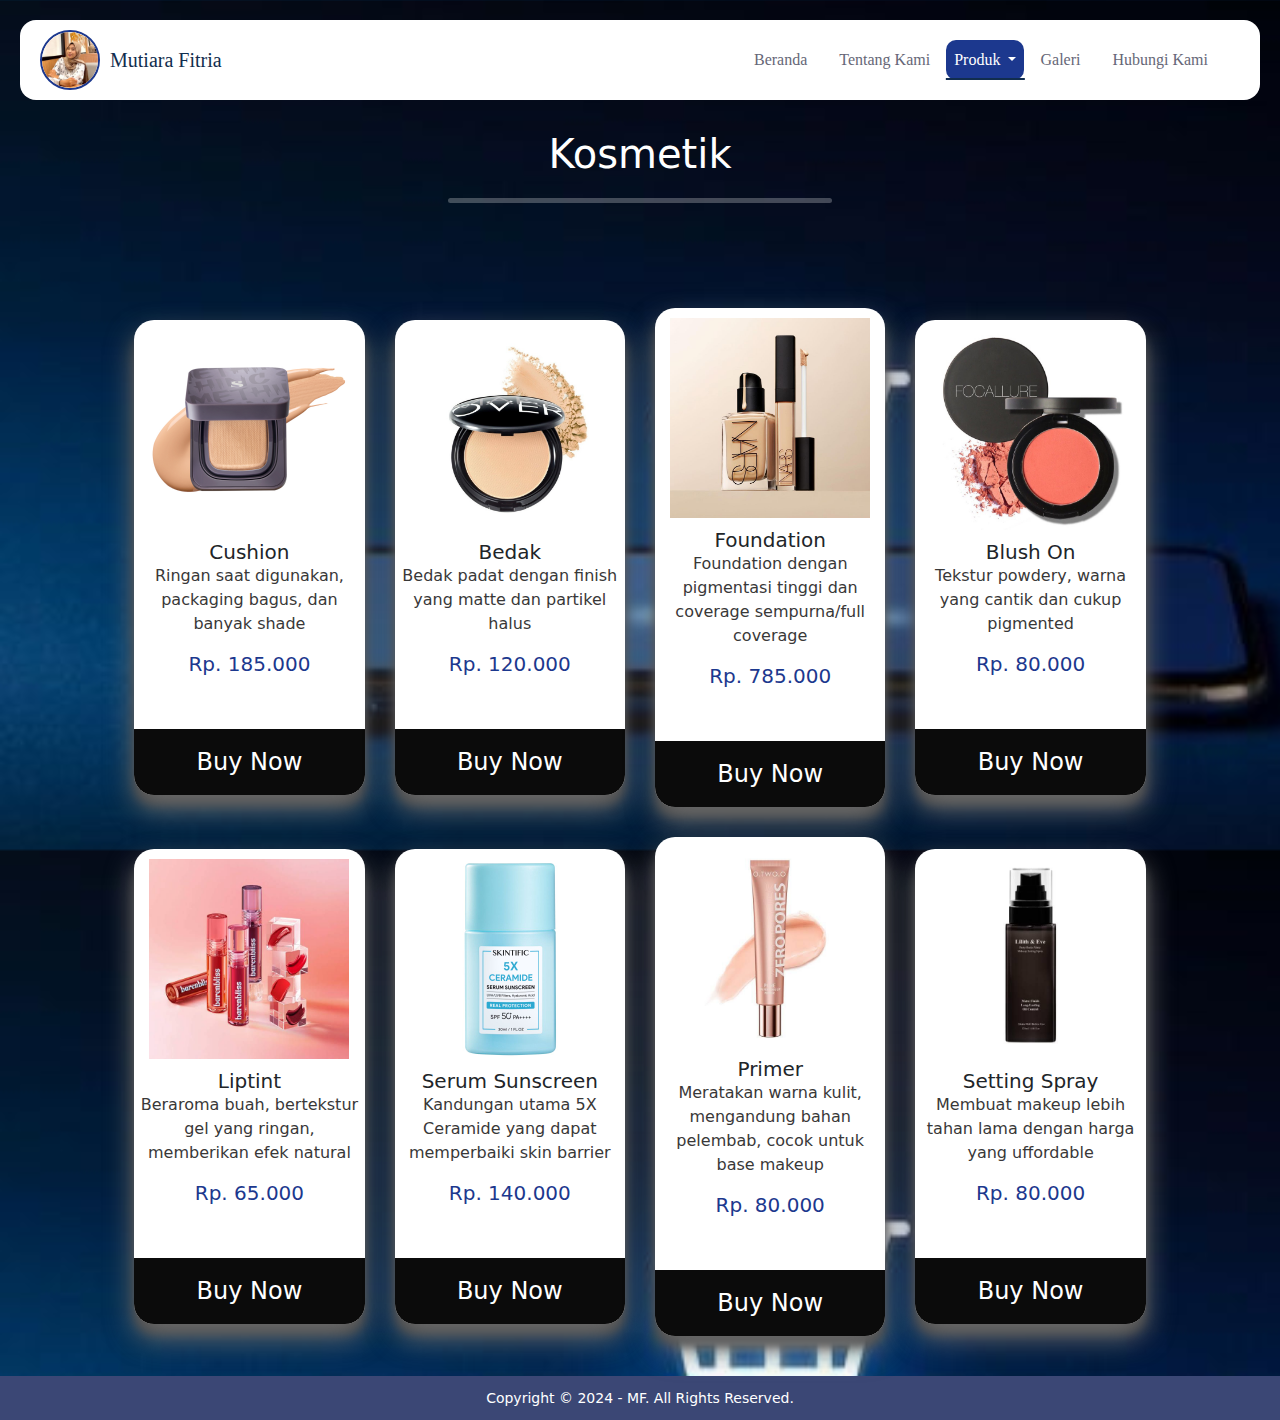
<file: kosmetik.html>
<!DOCTYPE html>
<html lang="en">
<head>
    <meta charset="UTF-8">
    <meta name="viewport" content="width=device-width, initial-scale=1.0">
    <link rel="stylesheet" href="https://cdnjs.cloudflare.com/ajax/libs/font-awesome/6.5.1/css/all.min.css" integrity="sha512-DTOQO9RWCH3ppGqcWaEA1BIZOC6xxalwEsw9c2QQeAIftl+Vegovlnee1c9QX4TctnWMn13TZye+giMm8e2LwA==" crossorigin="anonymous" referrerpolicy="no-referrer" />
    <link rel="stylesheet" href="https://cdn.jsdelivr.net/npm/bootstrap@5.3.3/dist/css/bootstrap.min.css" integrity="sha384-QWTKZyjpPEjISv5WaRU9OFeRpok6YctnYmDr5pNlyT2bRjXh0JMhjY6hW+ALEwIH" crossorigin="anonymous">
    <link rel="stylesheet" href="produk.css">
    <title>Produk | Peralatan Dapur</title>
</head>
<body>
    <!-- Navbar -->
    <nav class="navbar navbar-expand-lg fixed-top">
        <div class="container-fluid">
            <a class="navbar-brand me-auto" href="#">
                <img src="assets/img/saya.jpeg" alt="Logo">
            </a>
            <a class="navbar-brand me-auto" href="#">Mutiara Fitria</a>
            <button class="navbar-toggler" type="button" data-bs-toggle="offcanvas" data-bs-target="#offcanvasNavbar"
                aria-controls="offcanvasNavbar" aria-label="Toggle navigation">
                <span class="navbar-toggler-icon"></span>
            </button>
            <div class="offcanvas offcanvas-end" tabindex="-1" id="offcanvasNavbar"
                aria-labelledby="offcanvasNavbarLabel">
                <div class="offcanvas-header">
                    <h5 class="offcanvas-title" id="offcanvasNavbarLabel">Mutiara Fitria</h5>
                    <button type="button" class="btn-close" data-bs-dismiss="offcanvas" aria-label="Close"></button>
                </div>
                <div class="offcanvas-body">
                    <ul class="navbar-nav justify-content-end flex-grow-1 pe-3">
                        <li class="nav-item">
                            <a class="nav-link mx-lg-2" aria-current="page" href="index.html">Beranda</a>
                        </li>
                        <li class="nav-item">
                            <a class="nav-link mx-lg-2" href="tentang.html">Tentang Kami</a>
                        </li>

                        <li class="nav-item dropdown">
                            <a class="nav-link dropdown-toggle active" href="#" id="navbarDropdown" role="button" data-bs-toggle="dropdown"
                                aria-expanded="false">
                                Produk
                            </a>
                            <ul class="dropdown-menu" aria-labelledby="navbarDropdown">
                                <li><a class="dropdown-item" href="busana.html">Busana</a></li>
                                <li><a class="dropdown-item" href="elektronik.html">Elektronik</a></li>
                                <li><a class="dropdown-item" href="dapur.html">Peralatan Dapur</a></li>
                                <li><a class="dropdown-item active" href="kosmetik.html">Kosmetik</a></li>
                            </ul>
                        </li>

                        <li class="nav-item">
                            <a class="nav-link mx-lg-2" href="galeri.html">Galeri</a>
                        </li>

                        <li class="nav-item">
                            <a class="nav-link mx-lg-2" href="hubungi.html">Hubungi Kami</a>
                        </li>

                    </ul>

                </div>
            </div>
        </div>
    </nav>
    <!-- End Navbar -->
    
    <h1>Kosmetik</h1>
    <hr class="divider">
    <div class="produk">
        <div class="content">
            <img src="./assets/img/cushion.png">
            <h3>Cushion</h3>
            <p>Ringan saat digunakan, packaging bagus, dan banyak shade</p>
            <h6>Rp. 185.000</h6>
            <ul>
                <li><i class="fa fa-star checked"></i></li>
                <li><i class="fa fa-star checked"></i></li>
                <li><i class="fa fa-star checked"></i></li>
                <li><i class="fa fa-star checked"></i></li>
                <li><i class="fa fa-star checked"></i></li>
            </ul>
            <button class="buy">Buy Now</button>
        </div>

        <div class="content">
            <img src="./assets/img/bedak.jfif">
            <h3>Bedak</h3>
            <p>Bedak padat dengan finish yang matte dan partikel halus</p>
            <h6>Rp. 120.000</h6>
            <ul>
                <li><i class="fa fa-star checked"></i></li>
                <li><i class="fa fa-star checked"></i></li>
                <li><i class="fa fa-star checked"></i></li>
                <li><i class="fa fa-star checked"></i></li>
                <li><i class="fa fa-star"></i></li>
            </ul>
            <button class="buy">Buy Now</button>
        </div>

        <div class="content">
            <img src="./assets/img/foundation.jpg">
            <h3>Foundation</h3>
            <p>Foundation dengan pigmentasi tinggi dan coverage sempurna/full coverage</p>
            <h6>Rp. 785.000</h6>
            <ul>
                <li><i class="fa fa-star checked"></i></li>
                <li><i class="fa fa-star checked"></i></li>
                <li><i class="fa fa-star checked"></i></li>
                <li><i class="fa fa-star checked"></i></li>
                <li><i class="fa fa-star checked"></i></li>
            </ul>
            <button class="buy">Buy Now</button>
        </div>

        <div class="content">
            <img src="./assets/img/blushon.jpg">
            <h3>Blush On</h3>
            <p>Tekstur powdery, warna yang cantik dan cukup pigmented</p>
            <h6>Rp. 80.000</h6>
            <ul>
                <li><i class="fa fa-star checked"></i></li>
                <li><i class="fa fa-star checked"></i></li>
                <li><i class="fa fa-star checked"></i></li>
                <li><i class="fa fa-star checked"></i></li>
                <li><i class="fa fa-star"></i></li>
            </ul>
            <button class="buy">Buy Now</button>
        </div>

        <div class="content">
            <img src="./assets/img/liptint.jfif">
            <h3>Liptint</h3>
            <p>Beraroma buah, bertekstur gel yang ringan, memberikan efek natural</p>
            <h6>Rp. 65.000</h6>
            <ul>
                <li><i class="fa fa-star checked"></i></li>
                <li><i class="fa fa-star checked"></i></li>
                <li><i class="fa fa-star checked"></i></li>
                <li><i class="fa fa-star checked"></i></li>
                <li><i class="fa fa-star"></i></li>
            </ul>
            <button class="buy">Buy Now</button>
        </div>

        <div class="content">
            <img src="./assets/img/ss.jfif">
            <h3>Serum Sunscreen</h3>
            <p>Kandungan utama 5X Ceramide yang dapat memperbaiki skin barrier</p>
            <h6>Rp. 140.000</h6>
            <ul>
                <li><i class="fa fa-star checked"></i></li>
                <li><i class="fa fa-star checked"></i></li>
                <li><i class="fa fa-star checked"></i></li>
                <li><i class="fa fa-star checked"></i></li>
                <li><i class="fa fa-star checekd"></i></li>
            </ul>
            <button class="buy">Buy Now</button>
        </div>

        <div class="content">
            <img src="./assets/img/primer.jfif">
            <h3>Primer</h3>
            <p>Meratakan warna kulit, mengandung bahan pelembab, cocok untuk base makeup</p>
            <h6>Rp. 80.000</h6>
            <ul>
                <li><i class="fa fa-star checked"></i></li>
                <li><i class="fa fa-star checked"></i></li>
                <li><i class="fa fa-star checked"></i></li>
                <li><i class="fa fa-star checked"></i></li>
                <li><i class="fa fa-star"></i></li>
            </ul>
            <button class="buy">Buy Now</button>
        </div>

        <div class="content">
            <img src="./assets/img/sett.jfif">
            <h3>Setting Spray</h3>
            <p>Membuat makeup lebih tahan lama dengan harga yang uffordable</p>
            <h6>Rp. 80.000</h6>
            <ul>
                <li><i class="fa fa-star checked"></i></li>
                <li><i class="fa fa-star checked"></i></li>
                <li><i class="fa fa-star checked"></i></li>
                <li><i class="fa fa-star checked"></i></li>
                <li><i class="fa fa-star checked"></i></li>
            </ul>
            <button class="buy">Buy Now</button>
        </div>
    </div>
    <footer>
        <div class="container">
            <small>Copyright &copy; 2024 - MF. All Rights Reserved.</small>
        </div>
    </footer>


    <!-- Bootstrap JS -->
    <script src="https://cdn.jsdelivr.net/npm/bootstrap@5.3.3/dist/js/bootstrap.bundle.min.js"
        integrity="sha384-YvpcrYf0tY3lHB60NNkmXc5s9fDVZLESaAA55NDzOxhy9GkcIdslK1eN7N6jIeHz"
        crossorigin="anonymous"></script>
</body>
</html>
</file>
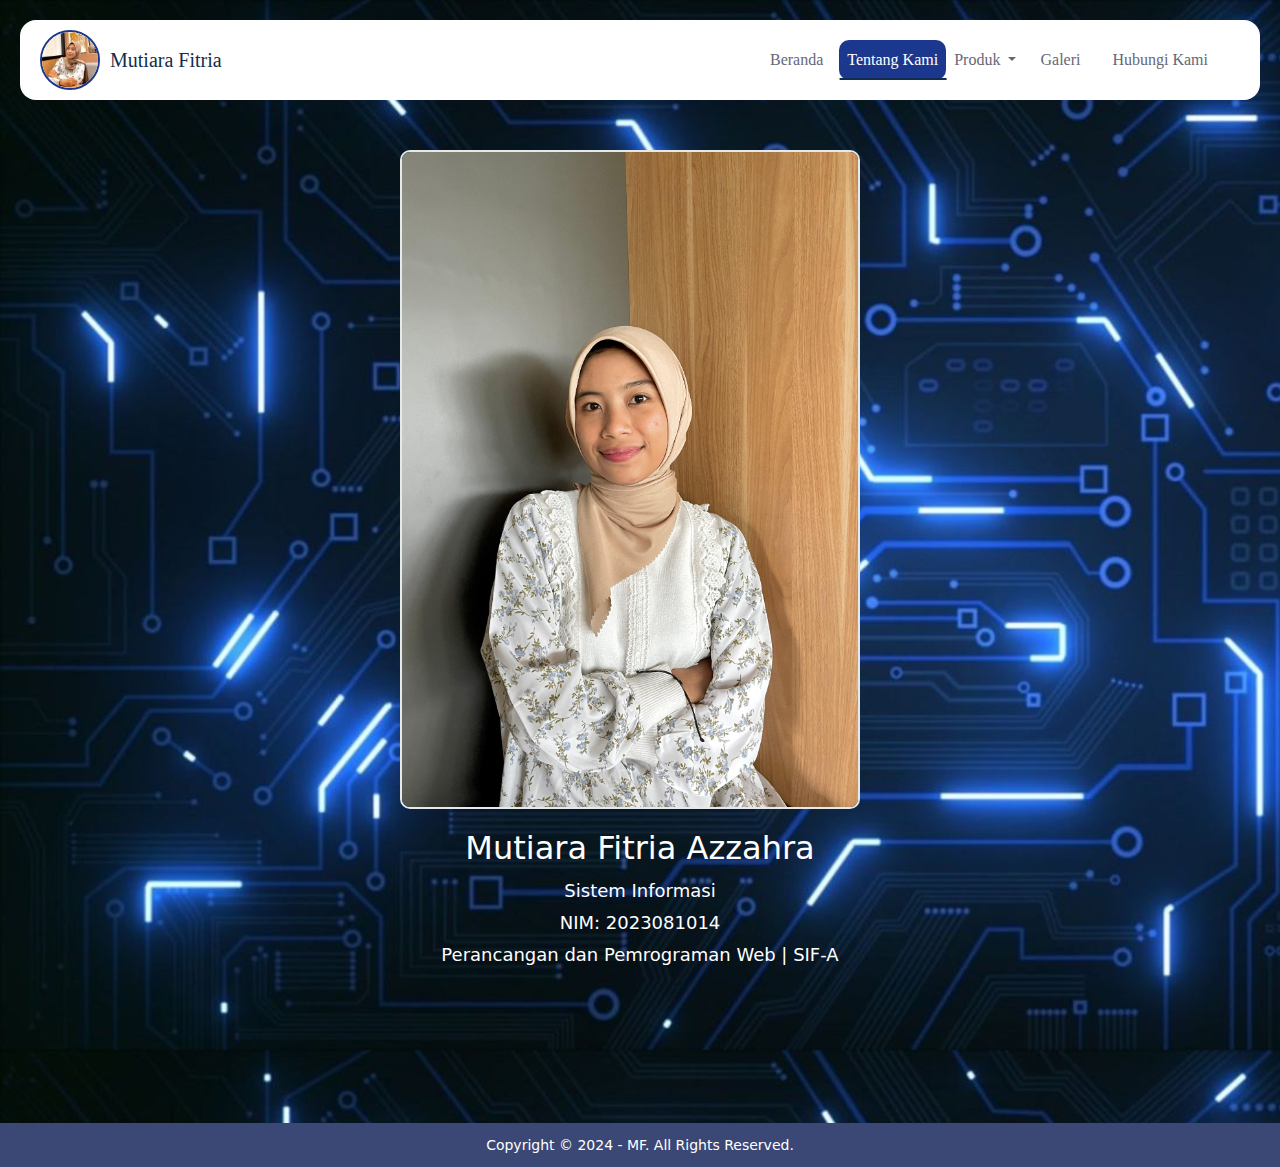
<file: tentang.html>
<!DOCTYPE html>
<html lang="en">
<head>
    <meta charset="UTF-8">
    <meta name="viewport" content="width=device-width, initial-scale=1.0">
    <link rel="stylesheet" href="https://cdn.jsdelivr.net/npm/bootstrap@5.3.3/dist/css/bootstrap.min.css" integrity="sha384-QWTKZyjpPEjISv5WaRU9OFeRpok6YctnYmDr5pNlyT2bRjXh0JMhjY6hW+ALEwIH" crossorigin="anonymous" />
    <link rel="stylesheet" href="tentang.css">
    <title>Tentang Kami</title>
</head>
<body>
    <!-- Navbar -->
    <nav class="navbar navbar-expand-lg fixed-top">
        <div class="container-fluid">
            <a class="navbar-brand me-auto" href="#">
                <img src="assets/img/saya.jpeg" alt="Logo">
            </a>
            <a class="navbar-brand me-auto" href="#">Mutiara Fitria</a>
            <button class="navbar-toggler" type="button" data-bs-toggle="offcanvas" data-bs-target="#offcanvasNavbar"
                aria-controls="offcanvasNavbar" aria-label="Toggle navigation">
                <span class="navbar-toggler-icon"></span>
            </button>
            <div class="offcanvas offcanvas-end" tabindex="-1" id="offcanvasNavbar"
                aria-labelledby="offcanvasNavbarLabel">
                <div class="offcanvas-header">
                    <h5 class="offcanvas-title" id="offcanvasNavbarLabel">Mutiara Fitria</h5>
                    <button type="button" class="btn-close" data-bs-dismiss="offcanvas" aria-label="Close"></button>
                </div>
                <div class="offcanvas-body">
                    <ul class="navbar-nav justify-content-end flex-grow-1 pe-3">
                        <li class="nav-item">
                            <a class="nav-link mx-lg-2" aria-current="page" href="index.html">Beranda</a>
                        </li>
                        <li class="nav-item">
                            <a class="nav-link active" href="tentang.html">Tentang Kami</a>
                        </li>

                        <li class="nav-item dropdown">
                            <a class="nav-link dropdown-toggle" href="#" id="navbarDropdown" role="button" data-bs-toggle="dropdown"
                                aria-expanded="false">
                                Produk
                            </a>
                            <ul class="dropdown-menu" aria-labelledby="navbarDropdown">
                                <li><a class="dropdown-item" href="busana.html">Busana</a></li>
                                <li><a class="dropdown-item" href="elektronik.html">Elektronik</a></li>
                                <li><a class="dropdown-item" href="dapur.html">Peralatan Dapur</a></li>
                                <li><a class="dropdown-item" href="kosmetik.html">Kosmetik</a></li>
                            </ul>
                        </li>

                        <li class="nav-item">
                            <a class="nav-link mx-lg-2" href="galeri.html">Galeri</a>
                        </li>

                        <li class="nav-item">
                            <a class="nav-link mx-lg-2" href="hubungi.html">Hubungi Kami</a>
                        </li>

                    </ul>

                </div>
            </div>
        </div>
    </nav>
    <!-- End Navbar -->
    
    <section class="about-us">
        <div class="profile">
            <img src="assets/img/mutiara.jpeg" alt="">
            <div class="info">
                <h2>Mutiara Fitria Azzahra</h2>
                <p>Sistem Informasi</p>
                <p>NIM: 2023081014</p>
                <p>Perancangan dan Pemrograman Web | SIF-A</p>
            </div>
        </div>
    </section>

    <!-- footer -->
    <footer>
    <div class="container">
        <small>Copyright &copy; 2024 - MF. All Rights Reserved.</small>
    </div>
    </footer>


    <!-- Bootstrap JS -->
    <script src="https://cdn.jsdelivr.net/npm/bootstrap@5.3.3/dist/js/bootstrap.bundle.min.js"
    integrity="sha384-YvpcrYf0tY3lHB60NNkmXc5s9fDVZLESaAA55NDzOxhy9GkcIdslK1eN7N6jIeHz" crossorigin="anonymous"></script>

</body>
</html>
</file>
<file: produk.css>
.navbar {
    background-color: #fff;
    height: 80px;
    margin: 20px;
    border-radius: 16px;
    padding: 0.5rem;
    font-family: Georgia, 'Times New Roman', Times, serif;
}

.navbar-brand {
    font-weight: 500;
    color: #112D4E;
    font-size: 20px;
    transition: 0.3s color;
}

.navbar-toggler {
    border: none;
    font-size: 1.25rem;
    position: relative;
}

.navbar-toggler:focus, .btn-close:focus {
    box-shadow: none;
    outline: none;
}

.nav-link {
    color: #666777;
    font-weight: 500;
    position: relative;
}

.navbar-nav .nav-link.active {
    color: white;
    background-color: #1c388e; /* Ubah warna latar belakang saat aktif */
    border-radius: 10px; /* Atur sudut border-radius */
}

.nav-link:hover, nav-link.active {
    color: #000;
}

.navbar-brand img {
    height: 60px;
    max-height: 100%;
    width: auto;
    border-radius: 50%;
    border: 2px solid #1c388e;
    margin-right: 10px;
}
.dropdown-menu {
    background-color: #fff; /* Ganti dengan warna latar belakang yang diinginkan */
    padding: 0.5rem; /* Atur padding sesuai kebutuhan */
}

.dropdown-item {
    color: #666777; /* Ganti dengan warna teks yang diinginkan */
    font-weight: 500; /* Ganti dengan gaya font yang diinginkan */
    position: relative;
}

.dropdown-item:hover {
    color: #000; /* Ganti dengan warna teks yang diinginkan saat dihover */
}

body {
    background-image: url(assets/img/bgpr.jfif);
    background-size: cover;
    background-repeat: repeat;
    height: 80vh;
}

a {
    text-decoration: none;
}

h3 {
    text-align: center;
    font-size: 20px;
    margin: 0;
    padding-top: 10px;
}

.produk {
    display: flex;
    flex-wrap: wrap;
    width: 90%;
    justify-content: center;
    align-items: center;
    margin: 90px auto 25px;
    position: relative;
    text-align: center;
}

.content {
    width: 20%;
    margin: 15px;
    box-sizing: border-box;
    float: left;
    text-align: center;
    border-radius: 20px;
    cursor: pointer;
    padding-top: 10px;
    box-shadow: 0 14px 28px rgb(109, 109, 109), 0 10px 10px rgb(53, 53, 53);
    transition: .4s;
    background: white;
}

.content:hover {
    box-shadow: 0 30px 6px black(0, 0, 0, 0.16), 0 3px 6px black(0, 0, 0, 0.23);
    transform: scale(1.05);; /* ubah ukuran menjadi 105% dari ukuran aslinya saat dihover */
}

.content img {
    width: 200px;
    height: 200px;
    text-align: center;
    margin: 0 auto;
    display: block;
}

p {
    text-align: center;
    color: #393838;
    padding-top: 0 5px;
}

h6 {
    font-size: 20px;
    text-align: center;
    color: #1c388e;
    margin: 0;
}

.produk ul {
    list-style: none;
    display: inline-block;
    padding: 0;
    text-align: center;
}

.produk li {
    padding-top: 5px;
    display: inline-block;
}

.fa {
    font-size: 18px;
    transition: .4s;
    margin: 3px;
}

.checked {
    color: rgb(252, 217, 43);
}

.fa:hover {
    transform: scale(1.3);
    transition: .6s;
}

.content button {
    text-align: center;
    font-size: 24px;
    color: rgb(255, 255, 255);
    width: 100%;
    padding: 15px;
    border: 0;
    outline: none;
    cursor: pointer;
    margin-top: 5px;
    border-bottom-right-radius: 20px;
    border-bottom-left-radius: 20px;
}

.buy  {
    background: #0b0b0b;
}

h1 {
    color: white;
    text-align: center;
    margin-top: 130px;
}

.divider {
    border-top: 5px solid rgb(255, 255, 255); /* Atur warna, ketebalan, dan gaya garis sesuai kebutuhan */
    width: 30%; /* Atur lebar divider */
    margin: auto; /* Membuat divider berada di tengah secara horizontal */
    margin-top: 20px; /* Jarak antara judul dan divider */
    margin-bottom: 20px; /* Jarak antara divider dan konten berikutnya */
    border-radius: 5px;
}

footer {
	padding:10px 0;
	background-color: #3b4775;
	color: #fff;
	text-align: center;
}


/* Media Queries for Responsive Design */
@media only screen and (max-width: 1200px) {
    .content {
        width: 30%;
    }

}

@media only screen and (max-width: 768px) {
    .content {
        width: 45%;
    }
    
}

@media only screen and (max-width: 576px) {
    .content {
        width: 100%;
    }
}
@media (min-width: 991px) {
    .nav-link::before {
        content: "";
        position: absolute;
        bottom: 0;
        left: 50%;
        transform: translateX(-50%);
        width: 100%;
        height: 2px;
        background-color: #112D4E;
        visibility: hidden;
        transition: 0.3s ease-in-out;
    }
    
    .nav-link:hover::before, .nav-link.active::before {
        width: 100%;
        visibility: visible;
    }

    
}
</file>
<file: galeri.css>
/* Existing CSS */
*
body {
    background-image: url(assets/img/galeri.jfif);
    background-size: cover;
    background-repeat: repeat;
    height: 100vh;
}

.navbar {
    background-color: #fff;
    height: 80px;
    margin: 20px;
    border-radius: 16px;
    padding: 0.5rem;
    font-family: Georgia, 'Times New Roman', Times, serif;
}

.navbar-brand {
    font-weight: 500;
    color: #112D4E;
    font-size: 20px;
    transition: 0.3s color;
}

.navbar-toggler {
    border: none;
    font-size: 1.25rem;
}

.navbar-toggler:focus, .btn-close:focus {
    box-shadow: none;
    outline: none;
}

.nav-link {
    color: #666777;
    font-weight: 500;
    position: relative;
}

.navbar-nav .nav-link.active {
    color: white;
    background-color: #1c388e; /* Ubah warna latar belakang saat aktif */
    border-radius: 10px; /* Atur sudut border-radius */
}

.nav-link:hover, nav-link.active {
    color: #000;
}

.navbar-brand img {
    height: 60px;
    max-height: 100%;
    width: auto;
    border-radius: 50%;
    border: 2px solid #1c388e;
    margin-right: 10px;
}
.dropdown-menu {
    background-color: #fff; /* Ganti dengan warna latar belakang yang diinginkan */
    padding: 0.5rem; /* Atur padding sesuai kebutuhan */
}

.dropdown-item {
    color: #666777; /* Ganti dengan warna teks yang diinginkan */
    font-weight: 500; /* Ganti dengan gaya font yang diinginkan */
    position: relative;
}

.dropdown-item:hover {
    color: #000; /* Ganti dengan warna teks yang diinginkan saat dihover */
}

@media (min-width: 991px) {
    .nav-link::before {
        content: "";
        position: absolute;
        bottom: 0;
        left: 50%;
        transform: translateX(-50%);
        width: 100%;
        height: 2px;
        background-color: #112D4E;
        visibility: hidden;
        transition: 0.3s ease-in-out;
    }
    
    .nav-link:hover::before, .nav-link.active::before {
        width: 100%;
        visibility: visible;
    }

    h1 {
        font-size: 42px; /* Ukuran judul yang lebih kecil untuk layar kecil */
    }

    .divider {
        width: 50%; /* Lebar divider yang lebih kecil untuk layar kecil */
    }

    /* Atur lebar video YouTube untuk layar kecil */
    .youtube-video {
        max-width: 100%; /* Lebar maksimum 100% */
        height: auto; /* Tinggi otomatis */
        width: 100%; /* Mengatur lebar video menjadi 100% */
        max-width: 560px; /* Atur lebar maksimum video */
    }
    
}

h1 {
    color: white;
    text-align: center;
    margin-top: 130px;
}

.divider {
    border-top: 5px solid rgb(255, 255, 255); /* Atur warna, ketebalan, dan gaya garis sesuai kebutuhan */
    width: 30%; /* Atur lebar divider */
    margin: auto; /* Membuat divider berada di tengah secara horizontal */
    margin-top: 20px; /* Jarak antara judul dan divider */
    margin-bottom: 33px; /* Jarak antara divider dan konten berikutnya */
    border-radius: 5px;
}

/* Video Youtube */
.youtube-video {
    border: 2px solid #5f6466; /* Atur border untuk video */
    width: 100%;
    max-width: 560px;
    height: auto;
    overflow: hidden;
    margin-top: 20px; /* Atur margin atas */
    margin-bottom: 20px; /* Atur margin bawah */
    border-radius: 10px; /* Atur sudut border-radius */
}

.youtube-video iframe {
    width: 100%;
    height: auto;
}

footer {
	padding:10px 0;
	background-color: #3b4775;
	color: #fff;
	text-align: center;
}
</file>
<file: hubungi.css>
/* Existing CSS */
body{
	width: 100%;
	height: 100vh;
	display: grid;
	align-items: center;
	background-image: url(assets/img/hubungi.jfif);
    background-size: cover;
    background-repeat: repeat;
    height: 100vh;
    font-family: Georgia, 'Times New Roman', Times, serif;
}

.navbar {
    background-color: #fff;
    height: 80px;
    margin: 20px;
    border-radius: 16px;
    padding: 0.5rem;
}

.navbar-brand {
    font-weight: 500;
    color: #112D4E;
    font-size: 20px;
    transition: 0.3s color;
}

.navbar-toggler {
    border: none;
    font-size: 1.25rem;
}

.navbar-toggler:focus, .btn-close:focus {
    box-shadow: none;
    outline: none;
}

.nav-link {
    color: #666777;
    font-weight: 500;
    position: relative;
}

.navbar-nav .nav-link.active {
    color: white;
    background-color: #1c388e; /* Ubah warna latar belakang saat aktif */
    border-radius: 10px; /* Atur sudut border-radius */
}

.nav-link:hover, nav-link.active {
    color: #000;
}

.navbar-brand img {
    height: 60px;
    max-height: 100%;
    width: auto;
    border-radius: 50%;
    border: 2px solid #1c388e;
    margin-right: 10px;
}
.dropdown-menu {
    background-color: #fff; /* Ganti dengan warna latar belakang yang diinginkan */
    padding: 0.5rem; /* Atur padding sesuai kebutuhan */
}

.dropdown-item {
    color: #666777; /* Ganti dengan warna teks yang diinginkan */
    font-weight: 500; /* Ganti dengan gaya font yang diinginkan */
    position: relative;
}

.dropdown-item:hover {
    color: #000; /* Ganti dengan warna teks yang diinginkan saat dihover */
}


/* Existing CSS */
.container {
	width:80%;
	margin:0 auto;
}

section {
	padding:50px 0;
}

section h3 {
	text-align: center;
	padding:50px 0;
	color: #ffffff;
	margin-bottom: 25px;
    margin-top: 50px;
}

.box {
	color: #ffffff;
}

.box:after {
	content: '';
	display: block;
	clear: both;
}

.box .col-4 {
	width:25%;
	padding:20px;
	box-sizing: border-box;
	text-align: center;
	float: left;
}

.box .col-4 h4 {
	margin:20px 0;
}

.contact-in {
	width: 80%;
	height: auto;
	margin: auto;
	display: flex;
	flex-wrap: wrap;
	padding: 10px;
	border-radius: 10px;
	background: #fff;
	box-shadow: 0px 0px 10px 0px #666;
}

.contact-map {
	width: 100%;
	height: auto;
	flex: 50%;
}

.contact-map iframe {
	width: 100%;
	height: 100%;
}

.contact-form {
	width: 100%;
	height: auto;
	flex: 50%;
	padding: 30px;
	text-align: center;
}

.contact-form h1 {
	margin-bottom: 10px;
}

.contact-form-txt {
	width: 100%;
	height: 40px;
	color: #000;
	border: 1px solid #bcbcbc;
	border-radius: 50px;
	outline: none;
	margin-bottom: 20px;
	padding: 15px;
}

.contact-form-txt::placeholder {
	color: #888888;
}

.contact-form-textarea {
	width: 100%;
	height: 130px;
	color: #000;
	border: 1px solid #bcbcbc;
	border-radius: 10px;
	outline: none;
	margin-bottom: 20px;
	padding: 15px;
	font-family: 'Poppins', sans-serif;
}

.contact-form-textarea::placeholder {
	color: #888888;
}

.contact-form-btn {
	width: 100%;
	border:none;
	outline: none;
	border-radius: 50px;
	background: #1c388e;
	color: #fff;
	text-transform: uppercase;
	padding: 10px 0;
	cursor: pointer;
	font-size: 18px;
}

footer {
	margin-top: 30px;
	padding:10px 0;
	background-color: #3b4775;
	color: #fff;
	text-align: center;
}

@media (min-width: 991px) {
    .nav-link::before {
        content: "";
        position: absolute;
        bottom: 0;
        left: 50%;
        transform: translateX(-50%);
        width: 100%;
        height: 2px;
        background-color: #112D4E;
        visibility: hidden;
        transition: 0.3s ease-in-out;
    }
    
    .nav-link:hover::before, .nav-link.active::before {
        width: 100%;
        visibility: visible;
    }
    
}

@media screen and (max-width: 768px){
	
	.box .col-4 {
		width:100%;
		float: none;
		margin-bottom: 20px;
	}
}
</file>
<file: tentang.css>
.navbar {
    background-color: #fff;
    height: 80px;
    margin: 20px;
    border-radius: 16px;
    padding: 0.5rem;
    font-family: Georgia, 'Times New Roman', Times, serif;
}

.navbar-brand {
    font-weight: 500;
    color: #112D4E;
    font-size: 20px;
    transition: 0.3s color;
}

.navbar-toggler {
    border: none;
    font-size: 1.25rem;
}

.navbar-toggler:focus, .btn-close:focus {
    box-shadow: none;
    outline: none;
}

.nav-link {
    color: #666777;
    font-weight: 500;
    position: relative;
}

.navbar-nav .nav-link.active {
    color: white;
    background-color: #1c388e; /* Ubah warna latar belakang saat aktif */
    border-radius: 10px; /* Atur sudut border-radius */
}

.nav-link:hover, nav-link.active {
    color: #000;
}

.navbar-brand img {
    height: 60px;
    max-height: 100%;
    width: auto;
    border-radius: 50%;
    border: 2px solid #1c388e;
    margin-right: 10px;
}
.dropdown-menu {
    background-color: #fff; /* Ganti dengan warna latar belakang yang diinginkan */
    padding: 0.5rem; /* Atur padding sesuai kebutuhan */
}

.dropdown-item {
    color: #020202; /* Ganti dengan warna teks yang diinginkan */
    font-weight: 500; /* Ganti dengan gaya font yang diinginkan */
    position: relative;
}

.dropdown-item:hover {
    color: #000; /* Ganti dengan warna teks yang diinginkan saat dihover */
}

@media (min-width: 991px) {
    .nav-link::before {
        content: "";
        position: absolute;
        bottom: 0;
        left: 50%;
        transform: translateX(-50%);
        width: 100%;
        height: 2px;
        background-color: #112D4E;
        visibility: hidden;
        transition: 0.3s ease-in-out;
    }
    
    .nav-link:hover::before, .nav-link.active::before {
        width: 100%;
        visibility: visible;
    }
}

/* Content */
body {
    background-image: url(assets/img/tentang.jfif);
    background-size: cover;
    background-repeat: repeat;
    height: 100vh;
}
.about-us {
    width: 80%;
    margin: 150px auto;
}

.profile {
    display: flex;
    flex-direction: column;
    align-items: center;
    justify-content: center;
    text-align: center; /* Center-align text within the profile */
    margin-top: 50px; /* Adjust top margin as needed */
}

.profile img {
    width: 45%; /* Adjust as needed */
    margin-right: 20px;
    border: 2px solid #e4eaea; /* Atur border untuk video */
    border-radius: 10px; /* Atur sudut border-radius */
    margin-bottom: 20px;
}

.profile .info {
    font-size: 18px;
}

.profile h2 {
    color: white;
    margin-bottom: 10px;
}

.profile p {
    color: white;
    margin-bottom: 5px;
}


 footer {
	padding:10px 0;
	background-color: #3b4775;
	color: #fff;
	text-align: center;
}
</file>
